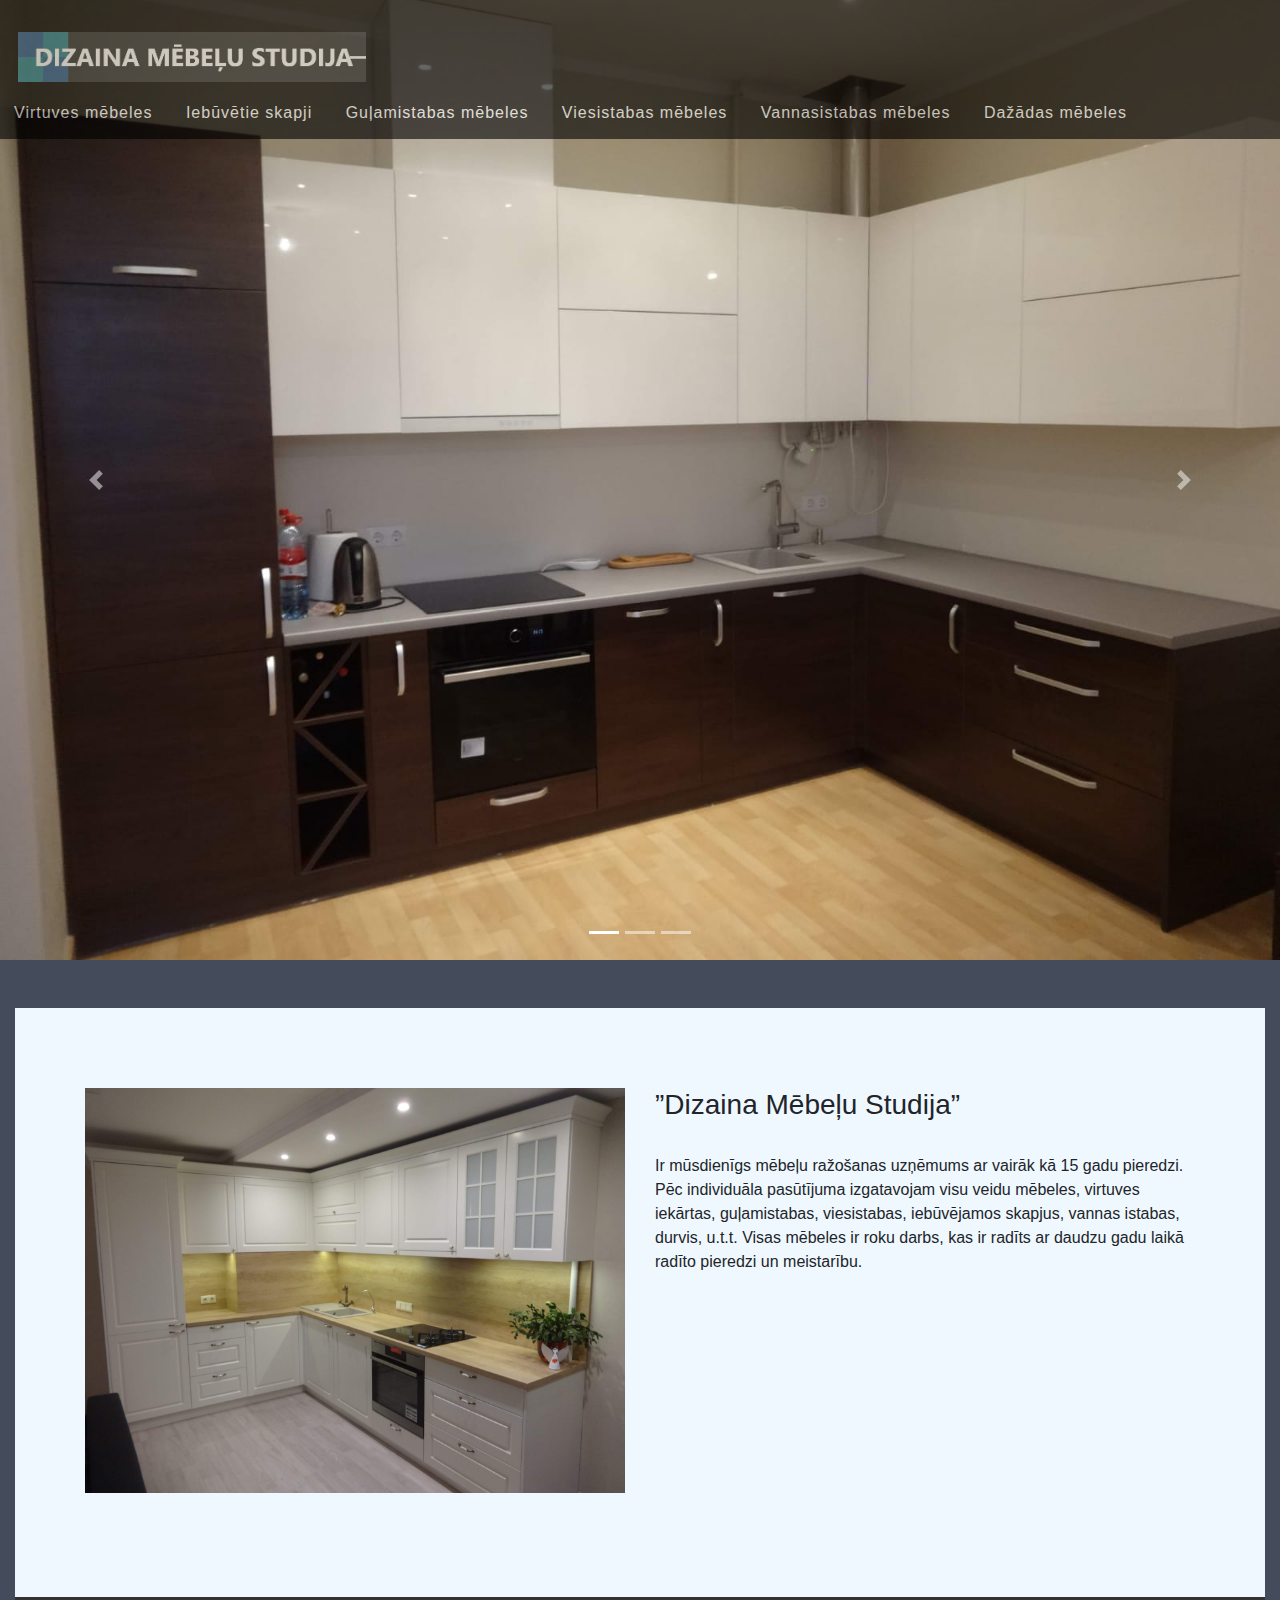
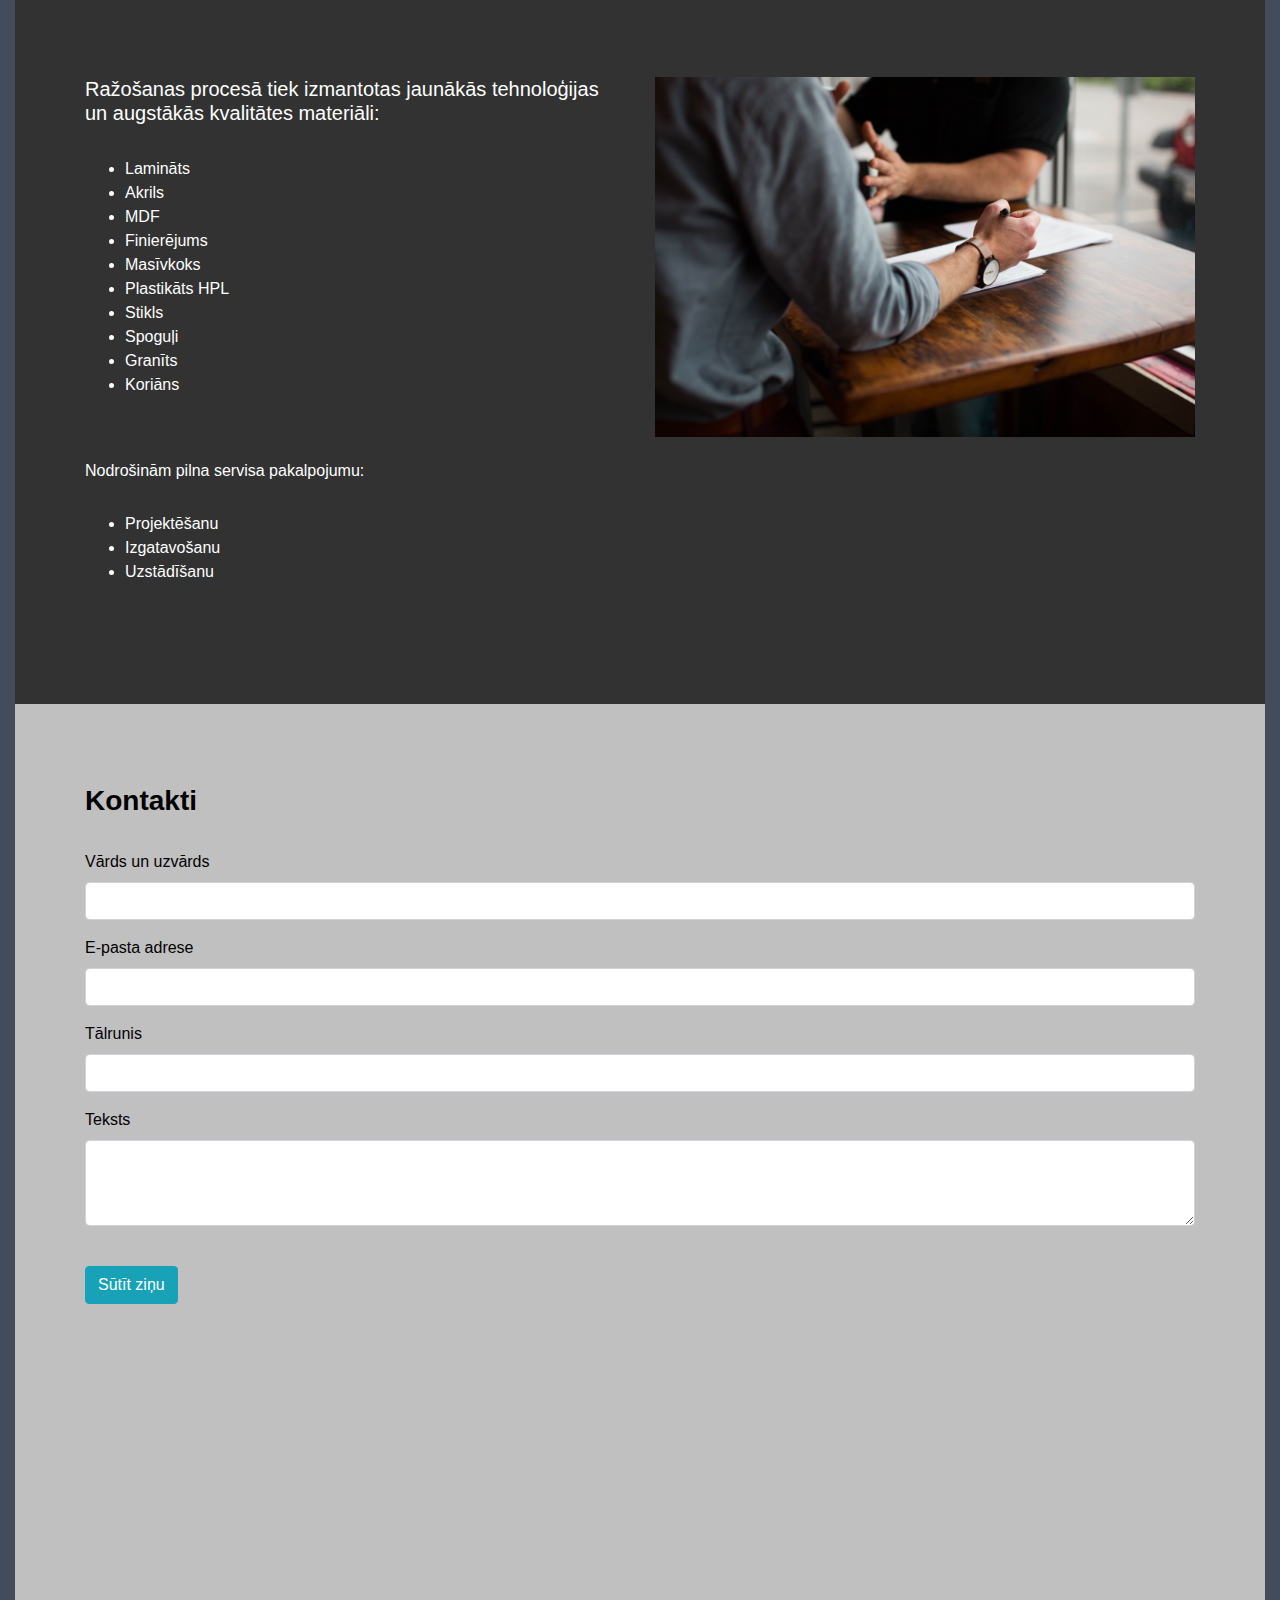
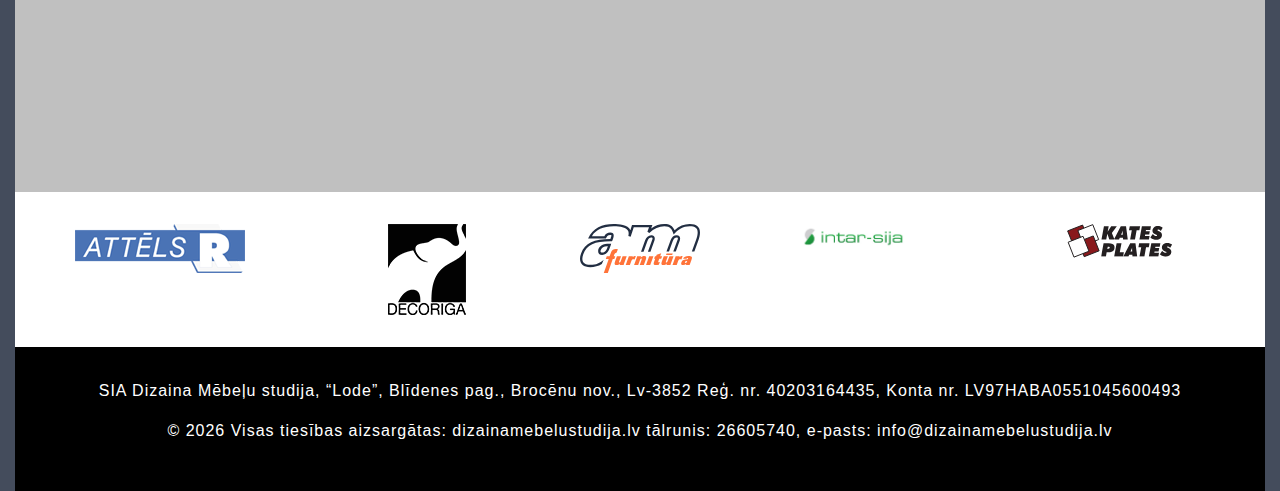
<file: index.html>
<!DOCTYPE html>
<html lang="lv">
  <head>
    <!-- Required meta tags -->
    <meta charset="utf-8" />
    <meta
      name="viewport"
      content="width=device-width, initial-scale=1, shrink-to-fit=no"
    />
    <!-- Chrome, Firefox OS and Opera -->
    <meta name="theme-color" content="black" />
    <!-- Windows Phone -->
    <meta name="msapplication-navbutton-color" content="black" />
    <!-- iOS Safari -->
    <meta name="apple-mobile-web-app-status-bar-style" content="black" />

    <title>Dizaina Mēbeļu Studija - mēbeļu ražošana</title>
    <link rel="stylesheet" href="styles/style.css" />

    <!-- Bootstrap CSS -->
    <link
      rel="stylesheet"
      href="https://stackpath.bootstrapcdn.com/bootstrap/4.3.1/css/bootstrap.min.css"
      integrity="sha384-ggOyR0iXCbMQv3Xipma34MD+dH/1fQ784/j6cY/iJTQUOhcWr7x9JvoRxT2MZw1T"
      crossorigin="anonymous"
    />
    <link
      rel="stylesheet"
      href="https://use.fontawesome.com/releases/v5.7.0/css/all.css"
      integrity="sha384-lZN37f5QGtY3VHgisS14W3ExzMWZxybE1SJSEsQp9S+oqd12jhcu+A56Ebc1zFSJ"
      crossorigin="anonymous"
    />
  </head>

  <body id="top">
    <div class="nav-wrapper fixed-top">
      <nav>
        <a class="navbar-brand" href="#">
          <img src="./images/logo.jpeg" max-width="350" height="50" alt="" />
        </a>
        <div class="scrollmenu">
          <a href="./mebeles/virtuves.html">Virtuves mēbeles</a>
          <a href="./mebeles/iebuvejamie-skapji.html">Iebūvētie skapji</a>
          <a href="./mebeles/gulamistabas-mebeles.html">Guļamistabas mēbeles</a>
          <a href="./mebeles/viesistabas-mebeles.html">Viesistabas mēbeles</a>
          <a href="./mebeles/vannas-istabas-mebeles.html"
            >Vannasistabas mēbeles</a
          >
          <a href="./mebeles/dazadas-mebeles.html">Dažādas mēbeles</a>
        </div>
      </nav>
      <!--// Nav -->
    </div>
    <!--// Nav Wrapper -->

    <section class="cta" id="cta-id">
      <div
        id="carouselExampleIndicators"
        class="carousel slide"
        data-ride="carousel"
      >
        <ol class="carousel-indicators">
          <li
            data-target="#carouselExampleIndicators"
            data-slide-to="0"
            class="active"
          ></li>
          <li data-target="#carouselExampleIndicators" data-slide-to="1"></li>
          <li data-target="#carouselExampleIndicators" data-slide-to="2"></li>
        </ol>
        <div class="carousel-inner">
          <div class="carousel-item active">
            <img
              src="./images/cta-images/1.jpeg"
              class="d-block w-100"
              alt="image"
            />
          </div>
          <div class="carousel-item">
            <img
              src="./images/cta-images/2.jpeg"
              class="d-block w-100"
              alt="..."
            />
          </div>
          <div class="carousel-item">
            <img
              src="./images/cta-images/3.jpeg"
              class="d-block w-100"
              alt="..."
            />
          </div>
        </div>
        <a
          class="carousel-control-prev"
          href="#carouselExampleIndicators"
          role="button"
          data-slide="prev"
        >
          <span class="carousel-control-prev-icon" aria-hidden="true"></span>
          <span class="sr-only">Previous</span>
        </a>
        <a
          class="carousel-control-next"
          href="#carouselExampleIndicators"
          role="button"
          data-slide="next"
        >
          <span class="carousel-control-next-icon" aria-hidden="true"></span>
          <span class="sr-only">Next</span>
        </a>
      </div>
    </section>
    <!--// CTA -->
    <br />
    <br />
    <div class="container-fluid">
      <section id="furniture">
        <div class="container" style="background-color: aliceblue;">
          <div class="row">
            <div class="col-md-6">
              <img
                src="./images/about-img.jpeg"
                class="img-fluid"
                alt="Responsive image"
              />
              <br />
              <br />
            </div>

            <div class="col-md-6">
              <h3>”Dizaina Mēbeļu Studija”</h3>
              <br />
              <p>
                Ir mūsdienīgs mēbeļu ražošanas uzņēmums ar vairāk kā 15 gadu
                pieredzi. Pēc individuāla pasūtījuma izgatavojam visu veidu
                mēbeles, virtuves iekārtas, guļamistabas, viesistabas,
                iebūvējamos skapjus, vannas istabas, durvis, u.t.t. Visas
                mēbeles ir roku darbs, kas ir radīts ar daudzu gadu laikā radīto
                pieredzi un meistarību.
              </p>
            </div>
          </div>
        </div>
      </section>
      <!--// Services section -->

      <section class="top fixed-bottom">
        <div class="row">
          <div class="col-md-12 text-right">
            <div
              class="btn-group-vertical"
              role="group"
              aria-label="Basic example"
            >
              <a href="#top"><i class="fas fa-angle-up fa-3x"></i></a>
            </div>
          </div>
        </div>
      </section>
      <!--// Scroll Top -->

      <section id="services">
        <div class="container">
          <div class="row">
            <div class="col-md-6">
              <h5>
                Ražošanas procesā tiek izmantotas jaunākās tehnoloģijas un
                augstākās kvalitātes materiāli:
              </h5>
              <br />
              <ul>
                <li>Lamināts</li>
                <li>Akrils</li>
                <li>MDF</li>
                <li>Finierējums</li>
                <li>Masīvkoks</li>
                <li>Plastikāts HPL</li>
                <li>Stikls</li>
                <li>Spoguļi</li>
                <li>Granīts</li>
                <li>Koriāns</li>
              </ul>
              <br />
            </div>
            <!--// Col -->
            <br />
            <br />
            <div class="col-md-6">
              <img
                src="./images/services-img.jpg"
                class="img-fluid"
                alt="Responsive image"
              />
            </div>
            <!--// Col -->

            <div class="col-md-6">
              <br />
              <h6>Nodrošinām pilna servisa pakalpojumu:</h6>
              <br />
              <ul>
                <li>Projektēšanu</li>
                <li>Izgatavošanu</li>
                <li>Uzstādīšanu</li>
              </ul>
              <br />
            </div>
          </div>
          <!--// Row -->
        </div>
      </section>
      <!--// Varanty -->

      <section id="contact">
        <div class="container">
          <div class="row">
            <div class="col-md-12">
              <h3><b>Kontakti</b></h3>
            </div>
          </div>
          <br />
          <form
            action="https://www.elformo.com/forms/1cf997c0-c5a5-4e17-b5a3-8ecd92185f54"
            method="post"
            accept-charset="UTF-8"
          >
            <div class="form-group">
              <label for="exampleFormControlInput1">Vārds un uzvārds</label>
              <input type="text" class="form-control" id="nameLastname" />
            </div>
            <div class="form-group">
              <label for="exampleFormControlInput1">E-pasta adrese</label>
              <input
                type="email"
                class="form-control"
                id="exampleFormControlInput1"
              />
            </div>
            <div class="form-group">
              <label for="exampleFormControlInput1">Tālrunis</label>
              <input
                type="numbers"
                class="form-control"
                id="exampleFormControlInput1"
              />
            </div>
            <div class="form-group">
              <label for="exampleFormControlTextarea1">Teksts</label>
              <textarea
                class="form-control"
                id="exampleFormControlTextarea1"
                rows="3"
              ></textarea>
            </div>
            <br />
            <button type="submit" class="btn btn-info mb-2">
              Sūtīt ziņu
            </button>
          </form>

          <div class="mapouter">
            <div class="gmap_canvas">
              <br />
              <br />
              <iframe
                width="100%"
                height="400"
                id="gmap_canvas"
                src="https://maps.google.com/maps?q=Sia%20Dizaina%20M%C4%93be%C4%BCu%20Studija&t=&z=13&ie=UTF8&iwloc=&output=embed"
                frameborder="0"
                scrolling="no"
                marginheight="0"
                marginwidth="0"
              ></iframe>
            </div>
            <style>
              .mapouter {
                position: relative;
                text-align: right;
                height: 400px;
                width: 100%;
              }

              .gmap_canvas {
                overflow: hidden;
                background: none !important;
                height: 400px;
                width: 100%;
              }
            </style>
          </div>

          <!--// Map -->
        </div>
      </section>
      <!--// Contact form -->

      <section class="partners">
        <div class="row text-center">
          <div class="col-md-3">
            <a href="https://attelsr.lv/" target="_blank"
              ><img
                src="./images/partners-logo/1.png"
                class="img-fluid"
                alt="Responsive image"
            /></a>
          </div>
          <!--// Col -->
          <div class="col-md-2">
            <a href="https://decoriga.lv/lv/" target="_blank"
              ><img
                src="./images/partners-logo/2.png"
                class="img-fluid"
                alt="Responsive image"
            /></a>
          </div>
          <!--// Col -->
          <div class="col-md-2">
            <a href="https://www.eamf.lv/" target="_blank"
              ><img
                src="./images/partners-logo/3.svg"
                class="img-fluid"
                alt="Responsive image"
            /></a>
          </div>
          <!--// Col -->
          <div class="col-md-2">
            <a href="http://intarsija.lv/" target="_blank"
              ><img
                src="./images/partners-logo/4.jpg"
                class="img-fluid"
                alt="Responsive image"
            /></a>
          </div>
          <!--// Col -->
          <div class="col-md-3">
            <a href="https://www.katesplates.lv/" target="_blank"
              ><img
                src="./images/partners-logo/5.svg"
                class="img-fluid"
                alt="Responsive image"
            /></a>
          </div>
          <!--// Col -->
        </div>
      </section>
      <!--// Partners -->
      <footer>
        <div class="container">
          <div class="row">
            <div class="col-md-12 text-center">
              SIA Dizaina Mēbeļu studija, “Lode”, Blīdenes pag., Brocēnu nov.,
              Lv-3852 Reģ. nr. 40203164435, Konta nr. LV97HABA0551045600493
            </div>
          </div>
          <!-- Copyright -->
          <div class="footer-copyright text-center py-3">
            ©
            <script type="text/javascript">
              document.write(new Date().getFullYear());
            </script>
            Visas tiesības aizsargātas:
            <a href="http://dizainamebelustudija.lv/">
              dizainamebelustudija.lv</a
            >
            tālrunis: 26605740, e-pasts: info@dizainamebelustudija.lv
          </div>
          <!-- Copyright -->
        </div>
      </footer>
      <!-- Footer -->
    </div>
    <!--// Main Container -->
    <!-- Optional JavaScript -->
    <!-- jQuery first, then Popper.js, then Bootstrap JS -->
    <script
      src="https://code.jquery.com/jquery-3.3.1.slim.min.js"
      integrity="sha384-q8i/X+965DzO0rT7abK41JStQIAqVgRVzpbzo5smXKp4YfRvH+8abtTE1Pi6jizo"
      crossorigin="anonymous"
    ></script>
    <script
      src="https://cdnjs.cloudflare.com/ajax/libs/popper.js/1.14.7/umd/popper.min.js"
      integrity="sha384-UO2eT0CpHqdSJQ6hJty5KVphtPhzWj9WO1clHTMGa3JDZwrnQq4sF86dIHNDz0W1"
      crossorigin="anonymous"
    ></script>
    <script
      src="https://stackpath.bootstrapcdn.com/bootstrap/4.3.1/js/bootstrap.min.js"
      integrity="sha384-JjSmVgyd0p3pXB1rRibZUAYoIIy6OrQ6VrjIEaFf/nJGzIxFDsf4x0xIM+B07jRM"
      crossorigin="anonymous"
    ></script>

    <!-- Custom -->
    <script src="./js/main.js"></script>
  </body>
</html>
</file>
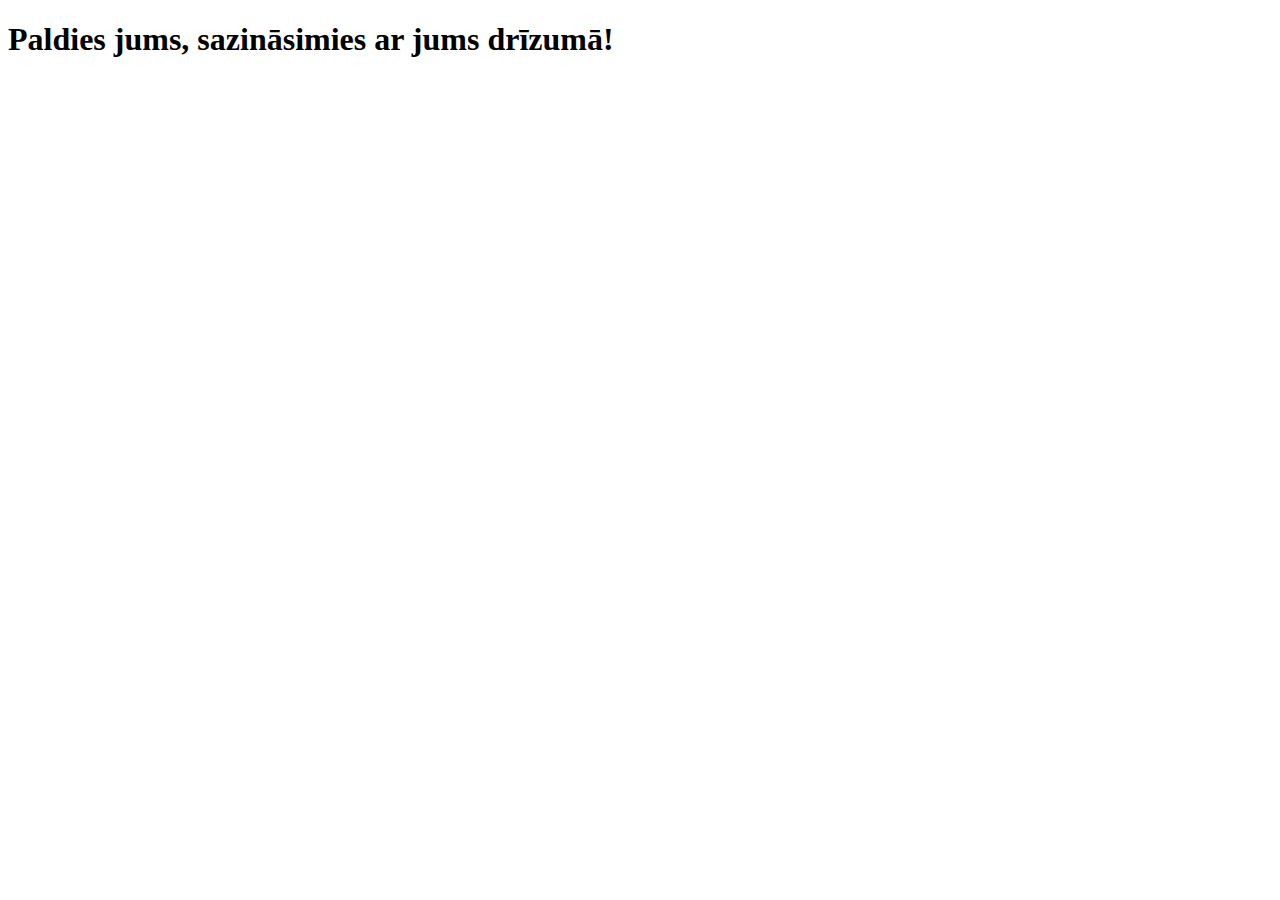
<file: paldies.html>
<!DOCTYPE html>
<html lang="en">
  <head>
    <meta charset="UTF-8" />
    <meta name="viewport" content="width=device-width, initial-scale=1.0" />
    <meta http-equiv="X-UA-Compatible" content="ie=edge" />
    <title>Paldies lapa</title>
  </head>
  <body>
    <h1>Paldies jums, sazināsimies ar jums drīzumā!</h1>
  </body>
</html>
</file>
<file: styles/style.css>
html {
  scroll-behavior: smooth;
}
body {
  background-color: #444c5c !important;
}

.top {
  opacity: 0;
  float: right !important;
  margin-right: 1rem !important;
  margin-bottom: 2rem !important;
}
.fas {
  color: #008080 !important;
}
.fas:hover {
  color: #00a0a0 !important;
}
.top.scrolled {
  opacity: 0.9;
  color: white !important;
  transition: opacity 900ms linear;
}
.navbar-brand {
  padding-top: 2rem !important;
  margin-left: 2vh !important;
  color: white !important;
}
div.scrollmenu {
  background-color: #000000;
  overflow: auto;
  white-space: nowrap !important;
  letter-spacing: 1px !important;
}

div.scrollmenu a {
  display: inline-block !important;
  color: white;
  text-align: center;
  padding: 14px;
  text-decoration: none;
}

div.scrollmenu a:hover {
  background-color: #1b1819;
}
.nav-wrapper {
  opacity: 0.6;
  background-color: #000000 !important;
}
.nav-wrapper.scrolled {
  opacity: 0.9;
  color: white !important;
  background-color: black !important;
  transition: background-color 900ms linear;
}

#furniture {
  padding-top: 5em;
  padding-bottom: 5em;
  background-color: aliceblue;
}
.nav a {
  background-color: black;
  font-weight: bold;
  color: #40e0d0;
}
.nav a:hover {
  color: orange;
}
@media screen and (max-width: 800px) {
  .navbar-brand {
    text-align: center !important;
  }
  .cta {
    margin-top: 10rem !important;
  }
}
#services {
  padding-top: 5em;
  padding-bottom: 5em;
  color: white;
  background-color: #323232;
}
#contact {
  color: black;
  padding-top: 5em;
  padding-bottom: 5em;
  background-color: silver;
}
.partners {
  background-color: white !important;
}
.partners img {
  padding: 2rem !important;
}
footer {
  padding-top: 2em;
  padding-bottom: 2em;

  letter-spacing: 1px;
  color: white;
  background-color: black;
}
footer a {
  color: white;
}
footer a:hover {
  color: #40e0d0;
  opacity: 0.8;
}

#furniture-section {
  color: #333333;
  background-color: #425b5e;
}
#furniture-section p {
  color: black;
}
#fur-gallery img {
  margin-top: 2em;
}
#fur-gallery {
  padding: 2em;
}
#furniture-section .jumbotron {
  background-color: #89999b !important;
}
/* askjdh */
</file>
